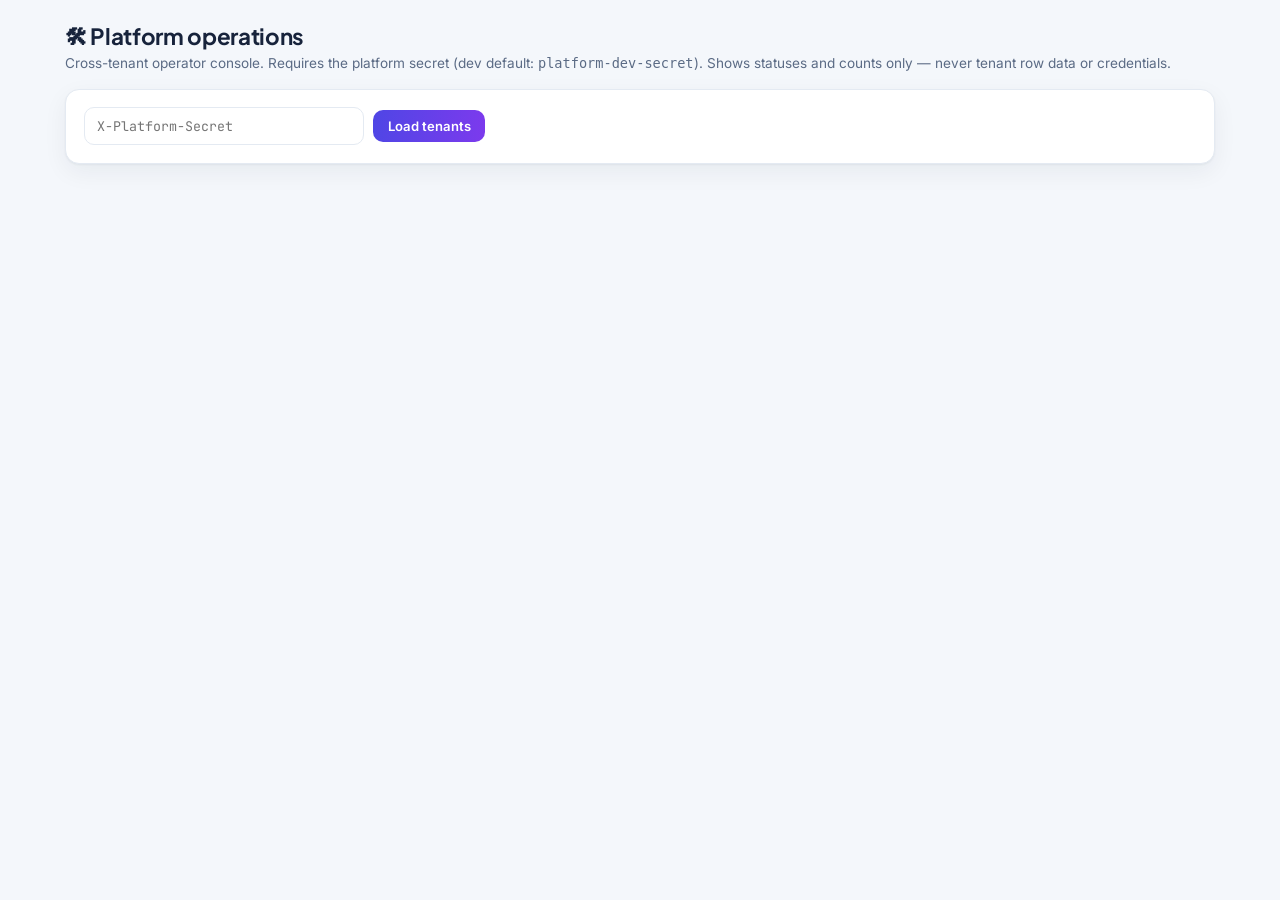
<file: frontend/src/ops.html>
<!DOCTYPE html>
<html lang="en">
<head>
<meta charset="UTF-8"><meta name="viewport" content="width=device-width, initial-scale=1.0">
<title>InsightForge — Platform operations</title>
<link href="https://fonts.googleapis.com/css2?family=Plus+Jakarta+Sans:wght@600;800&family=Inter:wght@400;500;600&family=JetBrains+Mono:wght@400;500&display=swap" rel="stylesheet">
<style>
:root{--bg:#F4F7FB;--surface:#fff;--border:#E4EAF2;--ink:#17233B;--muted:#5B6B85;--primary:#4F46E5;--red:#EF4444;--green:#16A34A}
*{box-sizing:border-box;margin:0;padding:0}
body{background:var(--bg);color:var(--ink);font-family:'Inter',sans-serif;padding:1.4rem}
.wrap{max-width:1150px;margin:0 auto}
h1{font-family:'Plus Jakarta Sans',sans-serif;letter-spacing:-.015em;font-size:1.4rem}
.sub{color:var(--muted);font-size:.85rem;margin:.3rem 0 1.1rem}
.card{background:var(--surface);border:1px solid var(--border);border-radius:14px;padding:1.1rem;box-shadow:0 1px 2px rgba(23,35,59,.05),0 8px 24px rgba(23,35,59,.06)}
input{background:#fff;border:1px solid var(--border);border-radius:10px;padding:.55rem .8rem;font-family:'JetBrains Mono',monospace;width:280px}
button{cursor:pointer;border:none;border-radius:10px;font-weight:600;font-size:.82rem;padding:.5rem .9rem;font-family:'Inter',sans-serif}
.btn{background:linear-gradient(93deg,#4F46E5,#7C3AED);color:#fff}
.ghost{background:#fff;border:1px solid var(--border);color:var(--ink)}
.danger{background:#FEF1F2;color:var(--red);border:1px solid #FBD5D9}
table{width:100%;border-collapse:collapse;font-size:.85rem;margin-top:.8rem}
th{font-family:'JetBrains Mono',monospace;font-size:.66rem;text-transform:uppercase;color:var(--muted);text-align:left;padding:.5rem .6rem;border-bottom:1px solid var(--border)}
td{padding:.48rem .6rem;border-bottom:1px solid #EEF2F8}
td.num{text-align:right;font-family:'JetBrains Mono',monospace}
.pill{display:inline-block;padding:.14rem .55rem;border-radius:99px;font-size:.66rem;font-weight:700;text-transform:uppercase}
.pill.active{background:#E7F7EE;color:var(--green)}.pill.suspended{background:#FEECEC;color:var(--red)}
.warn{color:var(--red);font-family:'JetBrains Mono',monospace}
.row{display:flex;gap:.6rem;align-items:center;flex-wrap:wrap}
</style></head>
<body><div class="wrap">
<h1>🛠 Platform operations</h1>
<p class="sub">Cross-tenant operator console. Requires the platform secret (dev default: <code>platform-dev-secret</code>). Shows statuses and counts only — never tenant row data or credentials.</p>
<div class="card"><div class="row">
  <input id="secret" type="password" placeholder="X-Platform-Secret">
  <button class="btn" onclick="load()">Load tenants</button>
  <span id="status" style="color:var(--muted);font-size:.8rem"></span>
</div>
<div id="out"></div></div>
</div>
<script>
const esc=x=>String(x??'').replace(/[&<>"']/g,c=>({'&':'&amp;','<':'&lt;','>':'&gt;','"':'&quot;',"'":'&#39;'}[c]));
async function call(path,opts={}){
  const r=await fetch('/api/v1/platform'+path,{...opts,
    headers:{'X-Platform-Secret':document.getElementById('secret').value,
      ...(opts.json?{'Content-Type':'application/json'}:{})},
    body:opts.json?JSON.stringify(opts.json):undefined});
  if(!r.ok){const d=await r.json().catch(()=>({}));throw new Error(d.detail?.detail||d.detail||('HTTP '+r.status))}
  return r.json()}
async function load(){
  const st=document.getElementById('status');st.textContent='Loading…';
  try{const ts=await call('/tenants');st.textContent=ts.length+' tenants';
    document.getElementById('out').innerHTML=`<table><thead><tr>
      <th>Tenant</th><th>Plan</th><th>Status</th><th>Members</th><th>Datasets</th><th>Dashboards</th><th>Connections</th><th>Failed runs</th><th>Created</th><th></th></tr></thead>
      <tbody>${ts.map(t=>`<tr>
        <td><b>${esc(t.name)}</b> <span style="color:var(--muted)">(${esc(t.slug)})</span></td>
        <td>${esc(t.plan_code)}</td>
        <td><span class="pill ${t.status}">${t.status}</span></td>
        <td class="num">${t.members}</td><td class="num">${t.datasets}</td>
        <td class="num">${t.dashboards}</td><td class="num">${t.connections}</td>
        <td class="num ${t.failed_runs?'warn':''}">${t.failed_runs}</td>
        <td style="color:var(--muted)">${new Date(t.created_at).toLocaleDateString()}</td>
        <td>${t.status==='active'
          ?`<button class="danger" onclick="setStatus('${t.id}','suspended')">Suspend</button>`
          :`<button class="ghost" onclick="setStatus('${t.id}','active')">Reactivate</button>`}</td>
      </tr>`).join('')}</tbody></table>`}
  catch(e){st.textContent='';document.getElementById('out').innerHTML=`<p style="color:var(--red);margin-top:.8rem">${esc(e.message)}</p>`}}
async function setStatus(id,status){
  try{await call('/tenants/'+id+'/status',{method:'POST',json:{status}});load()}
  catch(e){alert(e.message)}}
document.getElementById('secret').addEventListener('keydown',e=>{if(e.key==='Enter')load()});
</script></body></html>
</file>
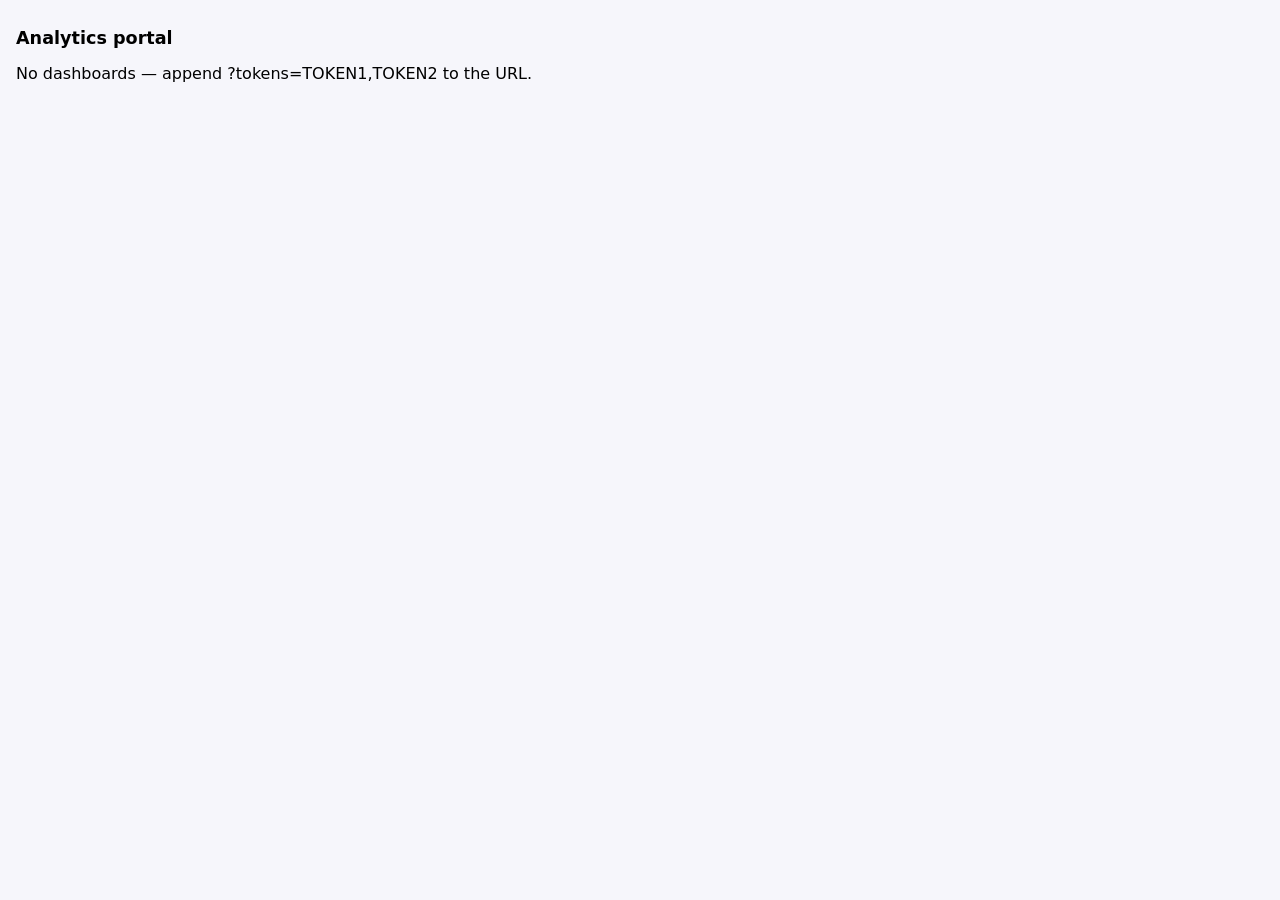
<file: frontend/src/portal.html>
<!doctype html><html lang="en"><head><meta charset="utf-8"><meta name="viewport" content="width=device-width,initial-scale=1">
<title>Customer Portal</title><style>body{font-family:system-ui;margin:0;background:#f6f6fb;padding:16px}
h1{font-size:1.1rem}iframe{width:100%;height:460px;border:0;border-radius:12px;background:#fff;box-shadow:0 1px 4px rgba(0,0,0,.06);margin-bottom:16px}</style></head>
<body><h1 id="p-title" tabindex="0">Analytics portal</h1><div id="p-list" role="main" aria-label="Dashboards"></div>
<script>
/* Customer portal (MVP4 E3): stack multiple embeds for one customer.
   URL: /portal.html?tokens=t1,t2&title=Acme%20Analytics&lang=es */
const q=new URLSearchParams(location.search);
if(q.get('title'))document.getElementById('p-title').textContent=q.get('title');
const lang=q.get('lang')?'&lang='+encodeURIComponent(q.get('lang')):'';
document.getElementById('p-list').innerHTML=(q.get('tokens')||'').split(',').filter(Boolean)
 .map((t,i)=>`<iframe src="/embed.html?token=${encodeURIComponent(t)}${lang}" title="Dashboard ${i+1}" loading="lazy"></iframe>`).join('')
 ||'<p>No dashboards — append ?tokens=TOKEN1,TOKEN2 to the URL.</p>';
</script></body></html>
</file>
